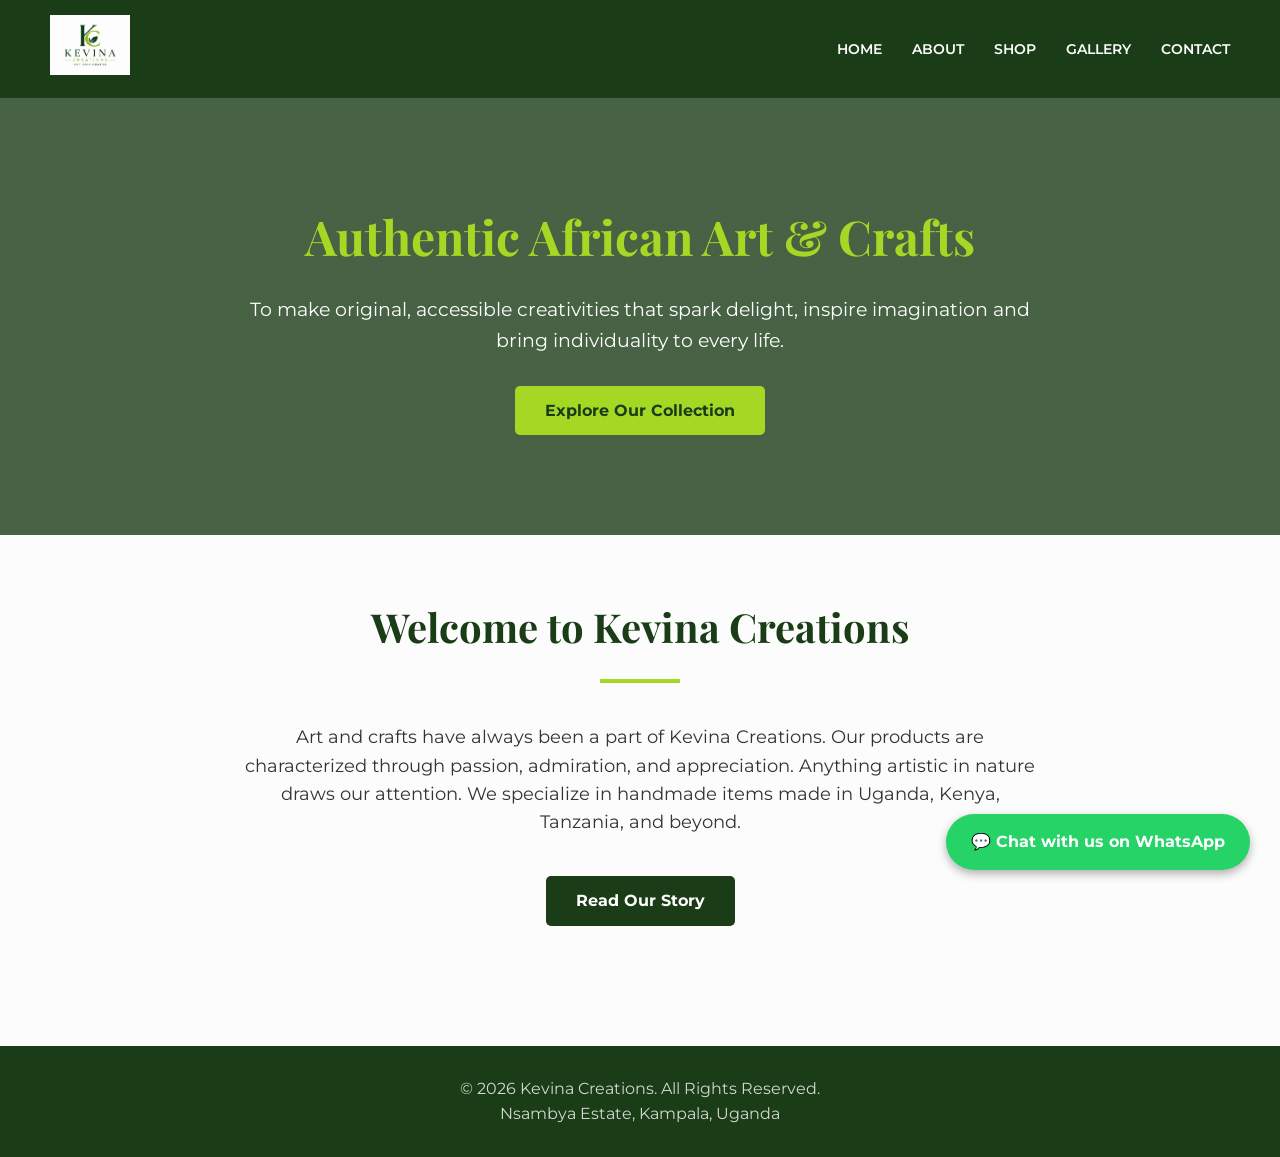
<file: index.html>
<!DOCTYPE html>
<html lang="en">
<head>
    <meta charset="UTF-8">
    <meta name="viewport" content="width=device-width, initial-scale=1.0">
    <title>Kevina Creations | Home</title>
    <link rel="stylesheet" href="style.css">
</head>
<body>

    <header>
        <div class="logo">
            <img src="logo.png" alt="Kevina Creations Logo">
        </div>
        <nav>
            <ul>
                <li><a href="index.html">Home</a></li>
                <li><a href="about.html">About</a></li>
                <li><a href="shop.html">Shop</a></li>
                <li><a href="gallery.html">Gallery</a></li>
                <li><a href="contact.html">Contact</a></li>
            </ul>
        </nav>
    </header>

    <section class="hero">
        <h1>Authentic African Art & Crafts</h1>
        <p>To make original, accessible creativities that spark delight, inspire imagination and bring individuality to every life.</p>
        <a href="shop.html" class="btn">Explore Our Collection</a>
    </section>

    <section class="container">
        <h2>Welcome to Kevina Creations</h2>
        <div class="section-divider"></div>
        <p style="text-align: center; max-width: 800px; margin: 0 auto; font-size: 1.1rem;">
            Art and crafts have always been a part of Kevina Creations. Our products are characterized through passion, admiration, and appreciation. Anything artistic in nature draws our attention. We specialize in handmade items made in Uganda, Kenya, Tanzania, and beyond.
        </p>
        <div style="text-align: center; margin-top: 40px;">
            <a href="about.html" class="btn" style="background-color: var(--dark-green); color: white;">Read Our Story</a>
        </div>
    </section>

    <a href="https://wa.me/256772540891" class="whatsapp-btn" target="_blank">
        💬 Chat with us on WhatsApp
    </a>

    <footer>
        <p>&copy; 2026 Kevina Creations. All Rights Reserved.</p>
        <p>Nsambya Estate, Kampala, Uganda</p>
    </footer>

</body>
</html>
</file>
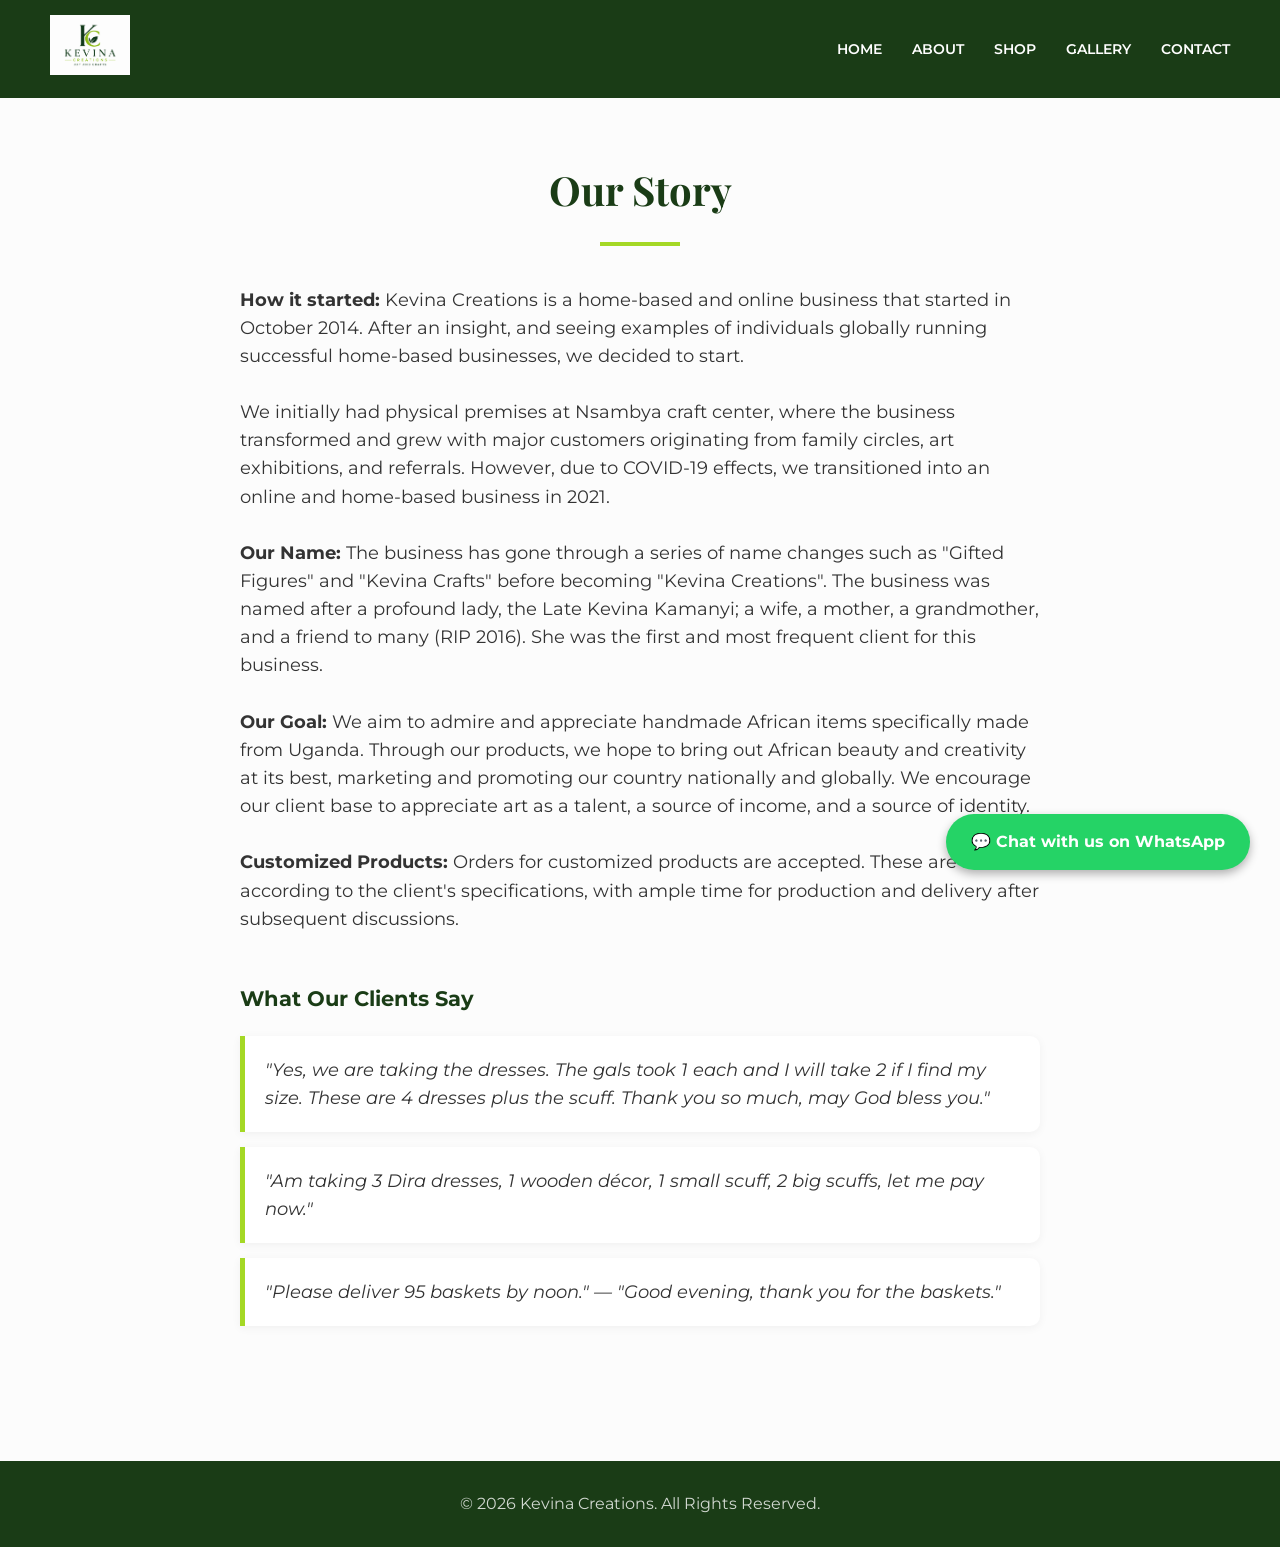
<file: about.html>
<!DOCTYPE html>
<html lang="en">
<head>
    <meta charset="UTF-8">
    <meta name="viewport" content="width=device-width, initial-scale=1.0">
    <title>About Us | Kevina Creations</title>
    <link rel="stylesheet" href="style.css">
</head>
<body>

    <header>
        <div class="logo">
            <img src="logo.png" alt="Kevina Creations Logo">
        </div>
        <nav>
            <ul>
                <li><a href="index.html">Home</a></li>
                <li><a href="about.html">About</a></li>
                <li><a href="shop.html">Shop</a></li>
                <li><a href="gallery.html">Gallery</a></li>
                <li><a href="contact.html">Contact</a></li>
            </ul>
        </nav>
    </header>

    <section class="container">
        <h2>Our Story</h2>
        <div class="section-divider"></div>
        
        <div style="max-width: 800px; margin: 0 auto; font-size: 1.1rem;">
            <p><strong>How it started:</strong> Kevina Creations is a home-based and online business that started in October 2014. After an insight, and seeing examples of individuals globally running successful home-based businesses, we decided to start.</p>
            <br>
            <p>We initially had physical premises at Nsambya craft center, where the business transformed and grew with major customers originating from family circles, art exhibitions, and referrals. However, due to COVID-19 effects, we transitioned into an online and home-based business in 2021.</p>
            <br>
            <p><strong>Our Name:</strong> The business has gone through a series of name changes such as "Gifted Figures" and "Kevina Crafts" before becoming "Kevina Creations". The business was named after a profound lady, the Late Kevina Kamanyi; a wife, a mother, a grandmother, and a friend to many (RIP 2016). She was the first and most frequent client for this business.</p>
            <br>
            <p><strong>Our Goal:</strong> We aim to admire and appreciate handmade African items specifically made from Uganda. Through our products, we hope to bring out African beauty and creativity at its best, marketing and promoting our country nationally and globally. We encourage our client base to appreciate art as a talent, a source of income, and a source of identity.</p>
            <br>
            <p><strong>Customized Products:</strong> Orders for customized products are accepted. These are made according to the client's specifications, with ample time for production and delivery after subsequent discussions.</p>
            <!-- Testimonials -->
<div style="margin-top: 50px;">
    <h3 style="color: var(--dark-green); margin-bottom: 20px;">What Our Clients Say</h3>
    
    <div class="testimonial">"Yes, we are taking the dresses. The gals took 1 each and I will take 2 if I find my size. These are 4 dresses plus the scuff. Thank you so much, may God bless you."</div>
    
    <div class="testimonial">"Am taking 3 Dira dresses, 1 wooden décor, 1 small scuff, 2 big scuffs, let me pay now."</div>
    
    <div class="testimonial">"Please deliver 95 baskets by noon." — "Good evening, thank you for the baskets."</div>
</div>
        </div>
    </section>

    <a href="https://wa.me/256772540891" class="whatsapp-btn" target="_blank">
        💬 Chat with us on WhatsApp
    </a>

    <footer>
        <p>&copy; 2026 Kevina Creations. All Rights Reserved.</p>
    </footer>

</body>
</html>
</file>
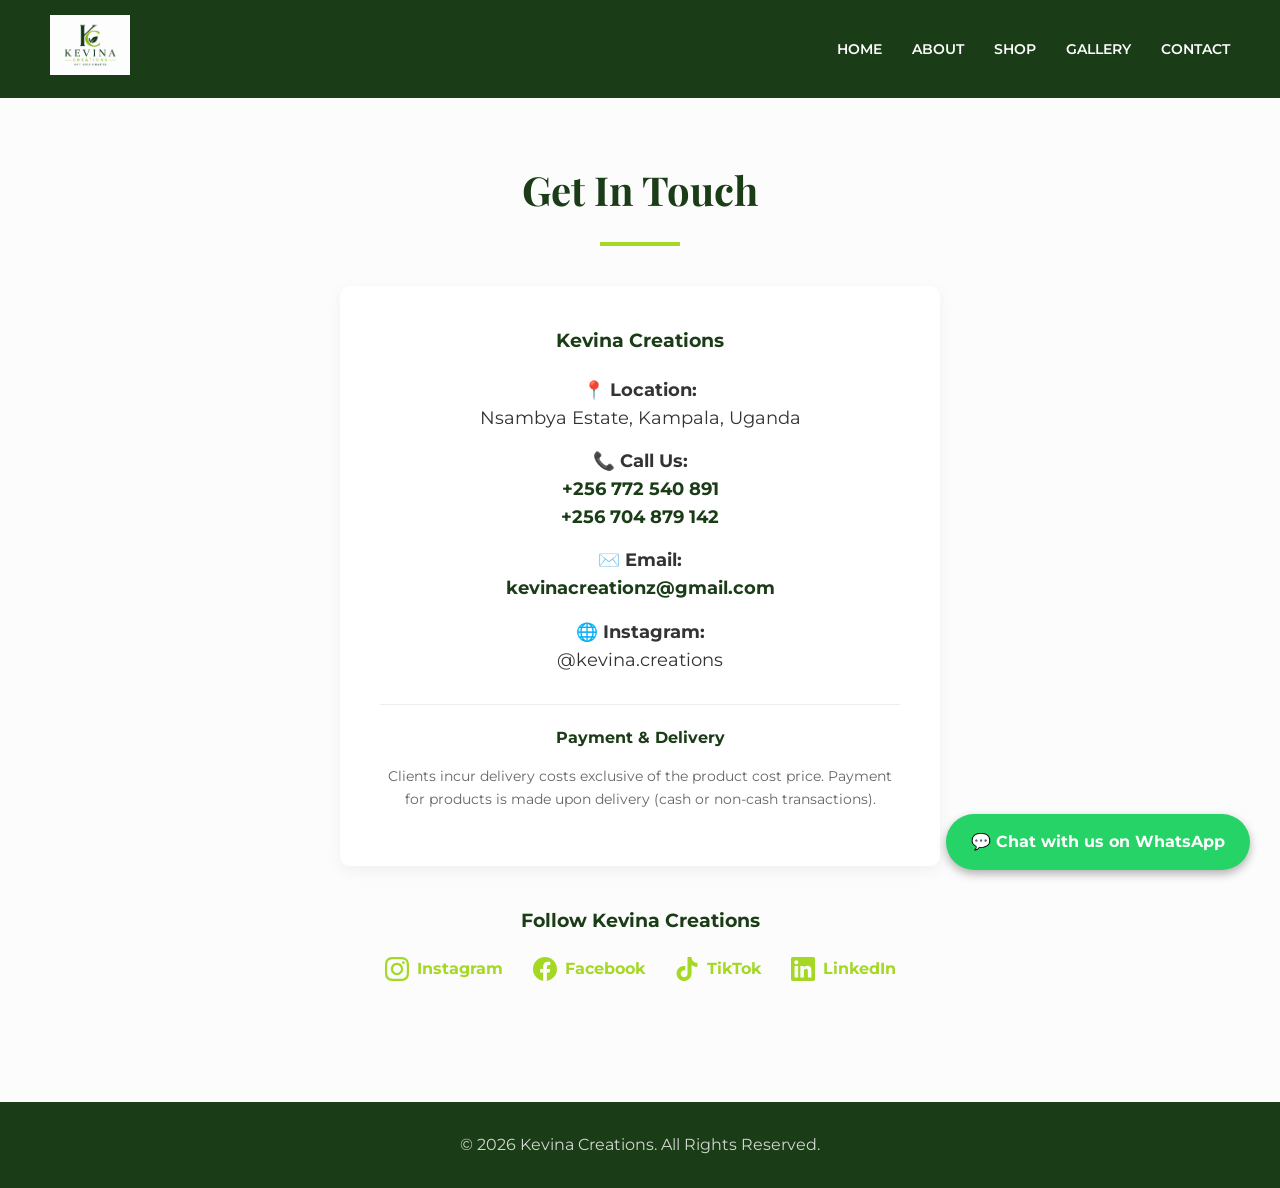
<file: contact.html>
<!DOCTYPE html>
<html lang="en">
<head>
    <meta charset="UTF-8">
    <meta name="viewport" content="width=device-width, initial-scale=1.0">
    <title>Contact Us | Kevina Creations</title>
    <link rel="stylesheet" href="style.css">
</head>
<body>

    <header>
        <div class="logo">
            <img src="logo.png" alt="Kevina Creations Logo">
        </div>
        <nav>
            <ul>
                <li><a href="index.html">Home</a></li>
                <li><a href="about.html">About</a></li>
                <li><a href="shop.html">Shop</a></li>
                <li><a href="gallery.html">Gallery</a></li>
                <li><a href="contact.html">Contact</a></li>
            </ul>
        </nav>
    </header>

    <section class="container">
        <h2>Get In Touch</h2>
        <div class="section-divider"></div>

        <div class="contact-box">
            <h3 style="color: var(--dark-green); margin-bottom: 20px;">Kevina Creations</h3>
            <p>📍 <strong>Location:</strong><br> Nsambya Estate, Kampala, Uganda</p>
    <p>📞 <strong>Call Us:</strong><br> <a href="tel:+256772540891" style="color: var(--dark-green); font-weight: bold; text-decoration: none;">+256 772 540 891</a><br><a href="tel:+256704879142" style="color: var(--dark-green); font-weight: bold; text-decoration: none;">+256 704 879 142</a></p>
            <p>✉️ <strong>Email:</strong><br> <a href="mailto:kevinacreationz@gmail.com" style="color: var(--dark-green); font-weight: bold; text-decoration: none;">kevinacreationz@gmail.com</a></p>
            <p>🌐 <strong>Instagram:</strong><br> @kevina.creations</p>
            
            <div style="margin-top: 30px; padding-top: 20px; border-top: 1px solid #eee;">
                <h4 style="color: var(--dark-green); margin-bottom: 10px;">Payment & Delivery</h4>
                <p style="font-size: 0.9rem; color: #666;">Clients incur delivery costs exclusive of the product cost price. Payment for products is made upon delivery (cash or non-cash transactions).</p>
            </div>
        </div>
        <!-- Social Media Section -->
<div style="text-align: center; margin-top: 40px;">
    <h3 style="color: var(--dark-green); margin-bottom: 20px;">Follow Kevina Creations</h3>
    <div class="social-links" style="justify-content: center; gap: 30px;">
    <!-- Instagram Icon -->
<a href="https://www.instagram.com/kevina.creations" target="_blank">
    <svg xmlns="http://www.w3.org/2000/svg" viewBox="0 0 24 24"><path d="M12 2.163c3.204 0 3.584.012 4.85.07 3.252.148 4.771 1.691 4.919 4.919.058 1.265.069 1.645.069 4.849 0 3.205-.012 3.584-.069 4.849-.149 3.225-1.664 4.771-4.919 4.919-1.266.058-1.644.07-4.85.07-3.204 0-3.584-.012-4.849-.07-3.26-.149-4.771-1.699-4.919-4.92-.058-1.265-.07-1.644-.07-4.849 0-3.204.013-3.583.07-4.849.149-3.227 1.664-4.771 4.919-4.919 1.266-.057 1.645-.069 4.849-.069zm0-2.163c-3.259 0-3.667.014-4.947.072-4.358.2-6.78 2.618-6.98 6.98-.059 1.281-.073 1.689-.073 4.948 0 3.259.014 3.668.072 4.948.2 4.358 2.618 6.78 6.98 6.98 1.281.058 1.689.072 4.948.072 3.259 0 3.668-.014 4.948-.072 4.354-.2 6.782-2.618 6.979-6.98.059-1.28.073-1.689.073-4.948 0-3.259-.014-3.667-.072-4.947-.196-4.354-2.617-6.78-6.979-6.98-1.281-.059-1.69-.073-4.949-.073zm0 5.838c-3.403 0-6.162 2.759-6.162 6.162s2.759 6.163 6.162 6.163 6.162-2.759 6.162-6.163c0-3.403-2.759-6.162-6.162-6.162zm0 10.162c-2.209 0-4-1.79-4-4 0-2.209 1.791-4 4-4s4 1.791 4 4c0 2.21-1.791 4-4 4zm6.406-11.845c-.796 0-1.441.645-1.441 1.44s.645 1.44 1.441 1.44c.795 0 1.439-.645 1.439-1.44s-.644-1.44-1.439-1.44z"/></svg>
    Instagram
</a>

<!-- Facebook Icon -->
<a href="#" target="_blank">
    <svg xmlns="http://www.w3.org/2000/svg" viewBox="0 0 24 24"><path d="M24 12.073c0-6.627-5.373-12-12-12s-12 5.373-12 12c0 5.99 4.388 10.954 10.125 11.854v-8.385H7.078v-3.469h3.047V9.43c0-3.007 1.792-4.669 4.533-4.669 1.312 0 2.686.235 2.686.235v2.953H15.83c-1.491 0-1.956.925-1.956 1.874v2.25h3.328l-.532 3.469h-2.796v8.385C19.612 23.027 24 18.062 24 12.073z"/></svg>
    Facebook
</a>

<!-- TikTok Icon -->
<a href="#" target="_blank">
    <svg xmlns="http://www.w3.org/2000/svg" viewBox="0 0 24 24"><path d="M12.525.02c1.31-.02 2.61-.01 3.91-.02.08 1.53.63 3.09 1.75 4.17 1.12 1.11 2.7 1.62 4.24 1.79v4.03c-1.44-.05-2.89-.35-4.2-.97-.57-.26-1.1-.59-1.62-.93-.01 2.92.01 5.84-.02 8.75-.08 1.4-.54 2.79-1.35 3.94-1.31 1.92-3.58 3.17-5.91 3.21-1.43.08-2.86-.31-4.08-1.03-2.02-1.19-3.44-3.37-3.65-5.71-.02-.5-.03-1-.01-1.49.18-1.9 1.12-3.72 2.58-4.96 1.66-1.44 3.98-2.13 6.15-1.72.02 1.48-.04 2.96-.04 4.44-.99-.32-2.15-.23-3.02.37-.63.41-1.11 1.04-1.36 1.75-.21.51-.15 1.07-.14 1.61.24 1.64 1.82 3.02 3.5 2.87 1.12-.01 2.19-.66 2.77-1.61.19-.33.4-.67.41-1.06.1-1.79.06-3.57.07-5.36.01-4.03-.01-8.05.02-12.07z"/></svg>
    TikTok
</a>
        <!-- LinkedIn Icon -->
<a href="https://www.linkedin.com/in/betty-k-16b0455" target="_blank">
    <svg xmlns="http://www.w3.org/2000/svg" viewBox="0 0 24 24"><path d="M20.447 20.452h-3.554v-5.569c0-1.328-.027-3.037-1.852-3.037-1.853 0-2.136 1.445-2.136 2.939v5.667H9.351V9h3.414v1.561h.046c.477-.9 1.637-1.85 3.37-1.85 3.601 0 4.267 2.37 4.267 5.455v6.286zM5.337 7.433c-1.144 0-2.063-.926-2.063-2.065 0-1.138.92-2.063 2.063-2.063 1.14 0 2.064.925 2.064 2.063 0 1.139-.925 2.065-2.064 2.065zm1.782 13.019H3.555V9h3.564v11.452zM22.225 0H1.771C.792 0 0 .774 0 1.729v20.542C0 23.227.792 24 1.771 24h20.451C23.2 24 24 23.227 24 22.271V1.729C24 .774 23.2 0 22.222 0h.003z"/></svg>
    LinkedIn
</a>
    </div>
</div>
    </section>

    <a href="https://wa.me/256772540891" class="whatsapp-btn" target="_blank">
        💬 Chat with us on WhatsApp
    </a>

    <footer>
        <p>&copy; 2026 Kevina Creations. All Rights Reserved.</p>
    </footer>

</body>
</html>
</file>
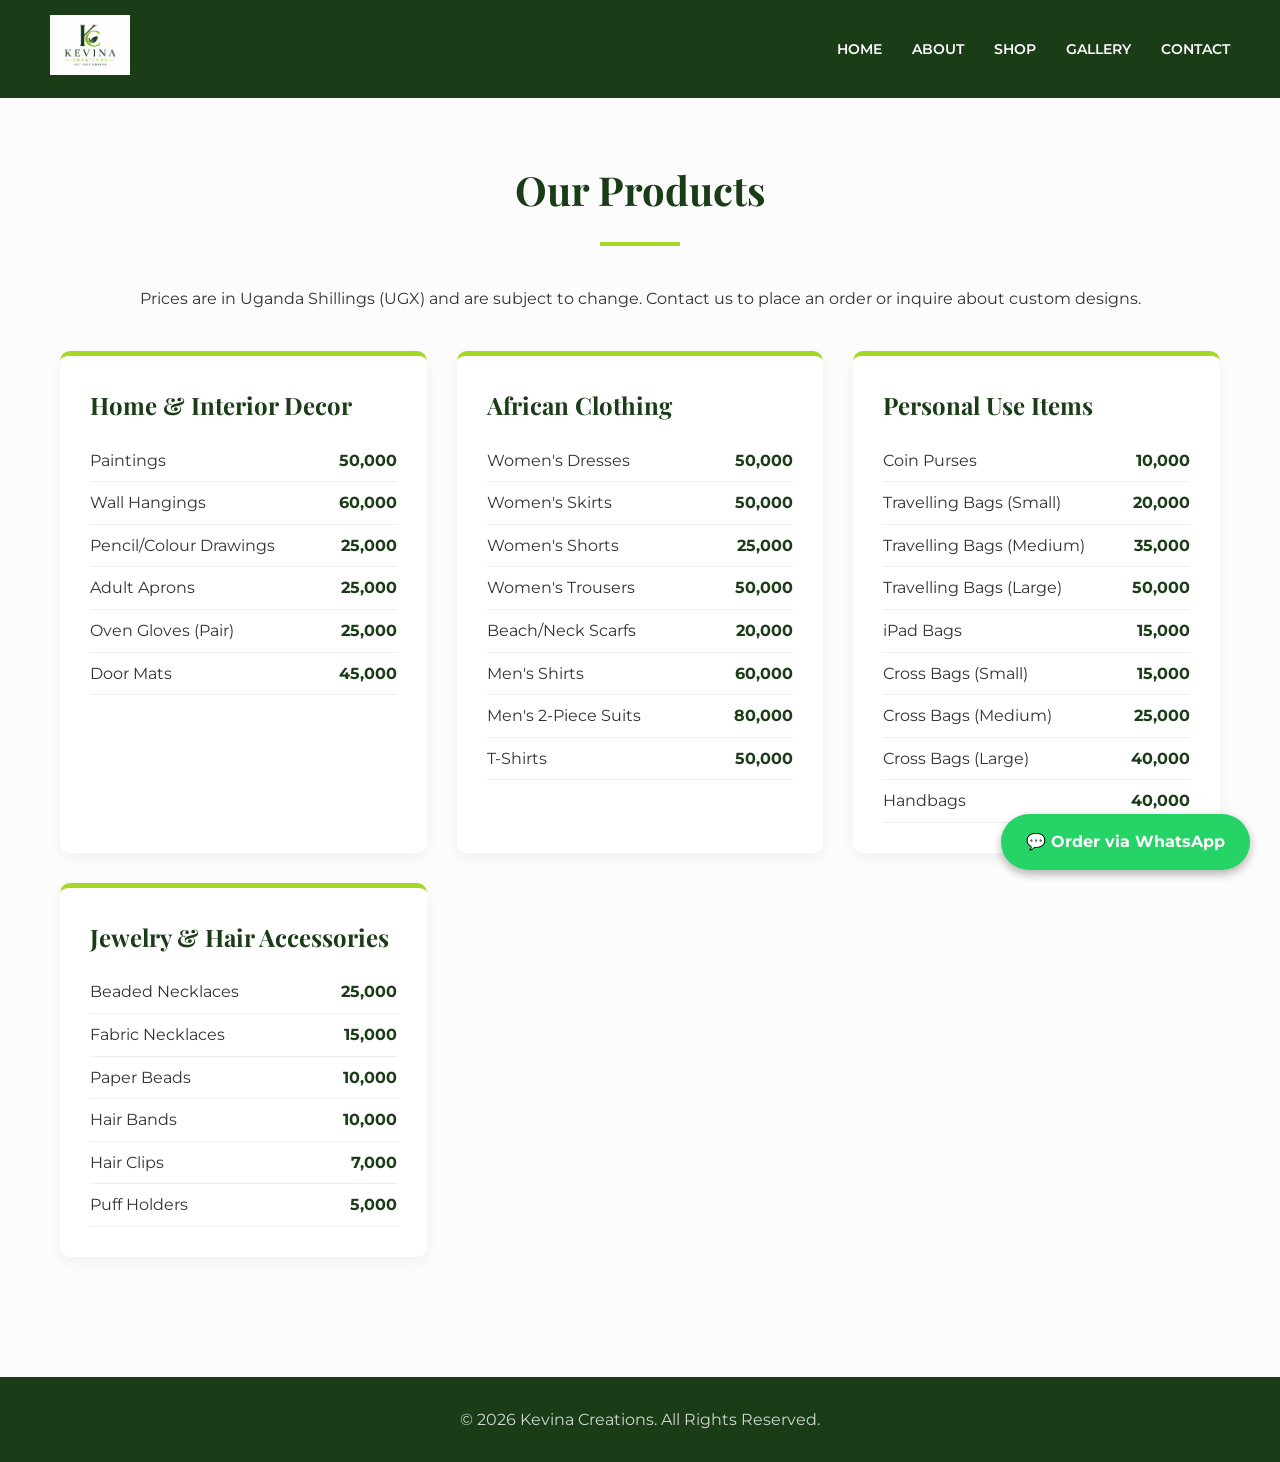
<file: shop.html>
<!DOCTYPE html>
<html lang="en">
<head>
    <meta charset="UTF-8">
    <meta name="viewport" content="width=device-width, initial-scale=1.0">
    <title>Shop | Kevina Creations</title>
    <link rel="stylesheet" href="style.css">
</head>
<body>

    <header>
        <div class="logo">
            <img src="logo.png" alt="Kevina Creations Logo">
        </div>
        <nav>
            <ul>
                <li><a href="index.html">Home</a></li>
                <li><a href="about.html">About</a></li>
                <li><a href="shop.html">Shop</a></li>
                <li><a href="gallery.html">Gallery</a></li>
                <li><a href="contact.html">Contact</a></li>
            </ul>
        </nav>
    </header>

    <section class="container">
        <h2>Our Products</h2>
        <div class="section-divider"></div>
        <p style="text-align: center; margin-bottom: 40px;">Prices are in Uganda Shillings (UGX) and are subject to change. Contact us to place an order or inquire about custom designs.</p>

        <div class="shop-grid">
            
            <!-- Category A -->
            <div class="category-card">
                <h3>Home & Interior Decor</h3>
                <ul>
                    <li>Paintings <span>50,000</span></li>
                    <li>Wall Hangings <span>60,000</span></li>
                    <li>Pencil/Colour Drawings <span>25,000</span></li>
                    <li>Adult Aprons <span>25,000</span></li>
                    <li>Oven Gloves (Pair) <span>25,000</span></li>
                    <li>Door Mats <span>45,000</span></li>
                </ul>
            </div>

            <!-- Category B -->
            <div class="category-card">
                <h3>African Clothing</h3>
                <ul>
                    <li>Women's Dresses <span>50,000</span></li>
                    <li>Women's Skirts <span>50,000</span></li>
                    <li>Women's Shorts <span>25,000</span></li>
                    <li>Women's Trousers <span>50,000</span></li>
                    <li>Beach/Neck Scarfs <span>20,000</span></li>
                    <li>Men's Shirts <span>60,000</span></li>
                    <li>Men's 2-Piece Suits <span>80,000</span></li>
                    <li>T-Shirts <span>50,000</span></li>
                </ul>
            </div>

            <!-- Category C -->
            <div class="category-card">
                <h3>Personal Use Items</h3>
                <ul>
                    <li>Coin Purses <span>10,000</span></li>
                    <li>Travelling Bags (Small) <span>20,000</span></li>
                    <li>Travelling Bags (Medium) <span>35,000</span></li>
                    <li>Travelling Bags (Large) <span>50,000</span></li>
                    <li>iPad Bags <span>15,000</span></li>
                    <li>Cross Bags (Small) <span>15,000</span></li>
                    <li>Cross Bags (Medium) <span>25,000</span></li>
                    <li>Cross Bags (Large) <span>40,000</span></li>
                    <li>Handbags <span>40,000</span></li>
                </ul>
            </div>

            <!-- Category D & E -->
            <div class="category-card">
                <h3>Jewelry & Hair Accessories</h3>
                <ul>
                    <li>Beaded Necklaces <span>25,000</span></li>
                    <li>Fabric Necklaces <span>15,000</span></li>
                    <li>Paper Beads <span>10,000</span></li>
                    <li>Hair Bands <span>10,000</span></li>
                    <li>Hair Clips <span>7,000</span></li>
                    <li>Puff Holders <span>5,000</span></li>
                </ul>
            </div>

        </div>
    </section>

    <a href="https://wa.me/256772540891" class="whatsapp-btn" target="_blank">
        💬 Order via WhatsApp
    </a>

    <footer>
        <p>&copy; 2026 Kevina Creations. All Rights Reserved.</p>
    </footer>

</body>
</html>
</file>
<file: style.css>
@import url('https://fonts.googleapis.com/css2?family=Montserrat:wght@400;600&family=Playfair+Display:wght@700&display=swap');

:root {
    --dark-green: #1a3c16;
    --lemon-green: #a4d825;
    --bg-color: #fcfcfc;
    --text-color: #333;
}

* { margin: 0; padding: 0; box-sizing: border-box; }
body { font-family: 'Montserrat', sans-serif; background-color: var(--bg-color); color: var(--text-color); line-height: 1.6; }

/* Navbar */
header { background-color: var(--dark-green); padding: 15px 50px; display: flex; justify-content: space-between; align-items: center; position: sticky; top: 0; z-index: 100; }
.logo img { height: 60px; }
nav ul { list-style: none; display: flex; gap: 30px; }
nav a { color: white; text-decoration: none; font-weight: 600; text-transform: uppercase; font-size: 14px; transition: 0.3s; }
nav a:hover { color: var(--lemon-green); }

/* Hero Section */
.hero { text-align: center; padding: 100px 20px; background: linear-gradient(rgba(26, 60, 22, 0.8), rgba(26, 60, 22, 0.8)), url('https://images.unsplash.com/photo-1590727263548-234a54b428c2?ixlib=rb-4.0.3&auto=format&fit=crop&w=1920&q=80') center/cover; color: white; }
.hero h1 { font-family: 'Playfair Display', serif; font-size: 3rem; margin-bottom: 20px; color: var(--lemon-green); }
.hero p { font-size: 1.2rem; max-width: 800px; margin: 0 auto 30px; }

/* Buttons */
.btn { display: inline-block; padding: 12px 30px; background-color: var(--lemon-green); color: var(--dark-green); text-decoration: none; font-weight: bold; border-radius: 5px; transition: 0.3s; }
.btn:hover { background-color: white; }

/* Content Sections */
.container { max-width: 1200px; margin: 0 auto; padding: 60px 20px; }
h2 { font-family: 'Playfair Display', serif; color: var(--dark-green); font-size: 2.5rem; margin-bottom: 20px; text-align: center; }
.section-divider { width: 80px; height: 4px; background-color: var(--lemon-green); margin: 0 auto 40px; }

/* Shop Grid */
.shop-grid { display: grid; grid-template-columns: repeat(auto-fit, minmax(300px, 1fr)); gap: 30px; }
.category-card { background: white; border-radius: 10px; padding: 30px; box-shadow: 0 5px 15px rgba(0,0,0,0.05); border-top: 5px solid var(--lemon-green); }
.category-card h3 { color: var(--dark-green); margin-bottom: 15px; font-family: 'Playfair Display', serif; font-size: 1.5rem; }
.category-card ul { list-style: none; }
.category-card li { padding: 8px 0; border-bottom: 1px solid #eee; display: flex; justify-content: space-between; }
.category-card li span { font-weight: bold; color: var(--dark-green); }

/* Contact Box */
.contact-box { background: white; padding: 40px; border-radius: 10px; box-shadow: 0 5px 15px rgba(0,0,0,0.05); text-align: center; max-width: 600px; margin: 0 auto; }
.contact-box p { margin: 15px 0; font-size: 1.1rem; }

/* Floating WhatsApp Button */
.whatsapp-btn { position: fixed; bottom: 30px; right: 30px; background-color: #25D366; color: white; padding: 15px 25px; border-radius: 50px; text-decoration: none; font-weight: bold; box-shadow: 0 4px 10px rgba(0,0,0,0.3); display: flex; align-items: center; gap: 10px; z-index: 1000; transition: 0.3s; }
.whatsapp-btn:hover { transform: scale(1.05); }

/* Footer */
footer { background-color: var(--dark-green); color: white; text-align: center; padding: 30px 20px; margin-top: 60px; }
footer p { opacity: 0.8; }
/* Gallery Styles */
.gallery-grid { display: grid; grid-template-columns: repeat(auto-fit, minmax(250px, 1fr)); gap: 20px; }
.gallery-item { background: white; padding: 15px; border-radius: 10px; box-shadow: 0 5px 15px rgba(0,0,0,0.05); text-align: center; }
.gallery-item img { width: 100%; height: 250px; object-fit: cover; border-radius: 5px; margin-bottom: 15px; }
.gallery-item h4 { color: var(--dark-green); margin-bottom: 5px; font-size: 1.2rem; }
.gallery-item p { font-weight: bold; color: var(--lemon-green); font-size: 1.1rem; }

/* Testimonial Blockquote Style */
.testimonial { background: #fff; padding: 20px; border-left: 5px solid var(--lemon-green); margin-bottom: 15px; font-style: italic; box-shadow: 0 2px 10px rgba(0,0,0,0.05); border-radius: 0 10px 10px 0; }
/* Mobile Responsive Fix */
@media (max-width: 768px) {
    header {
        flex-direction: column;
        padding: 15px;
        gap: 15px;
    }
    .logo img {
        height: 50px; 
    }
    nav ul {
        flex-wrap: wrap;
        justify-content: center;
        gap: 10px 15px;
    }
    nav a {
        font-size: 13px;
    }
    .whatsapp-btn {
        padding: 10px 15px;
        font-size: 14px;
        bottom: 15px;
        right: 15px;
    }
    .social-links {
    flex-wrap: wrap;
    gap: 15px;
              }
}
/* Social Media Links with Icons */
.social-links {
    margin-top: 15px;
    display: flex;
    justify-content: center;
    gap: 25px;
    align-items: center;
}

.social-links a {
    color: var(--lemon-green);
    text-decoration: none;
    display: flex;
    align-items: center;
    gap: 8px;
    font-weight: bold;
    transition: 0.3s;
}

.social-links a:hover {
    color: white;
}

.social-links svg {
    width: 24px;
    height: 24px;
    fill: currentColor;
}
</file>
